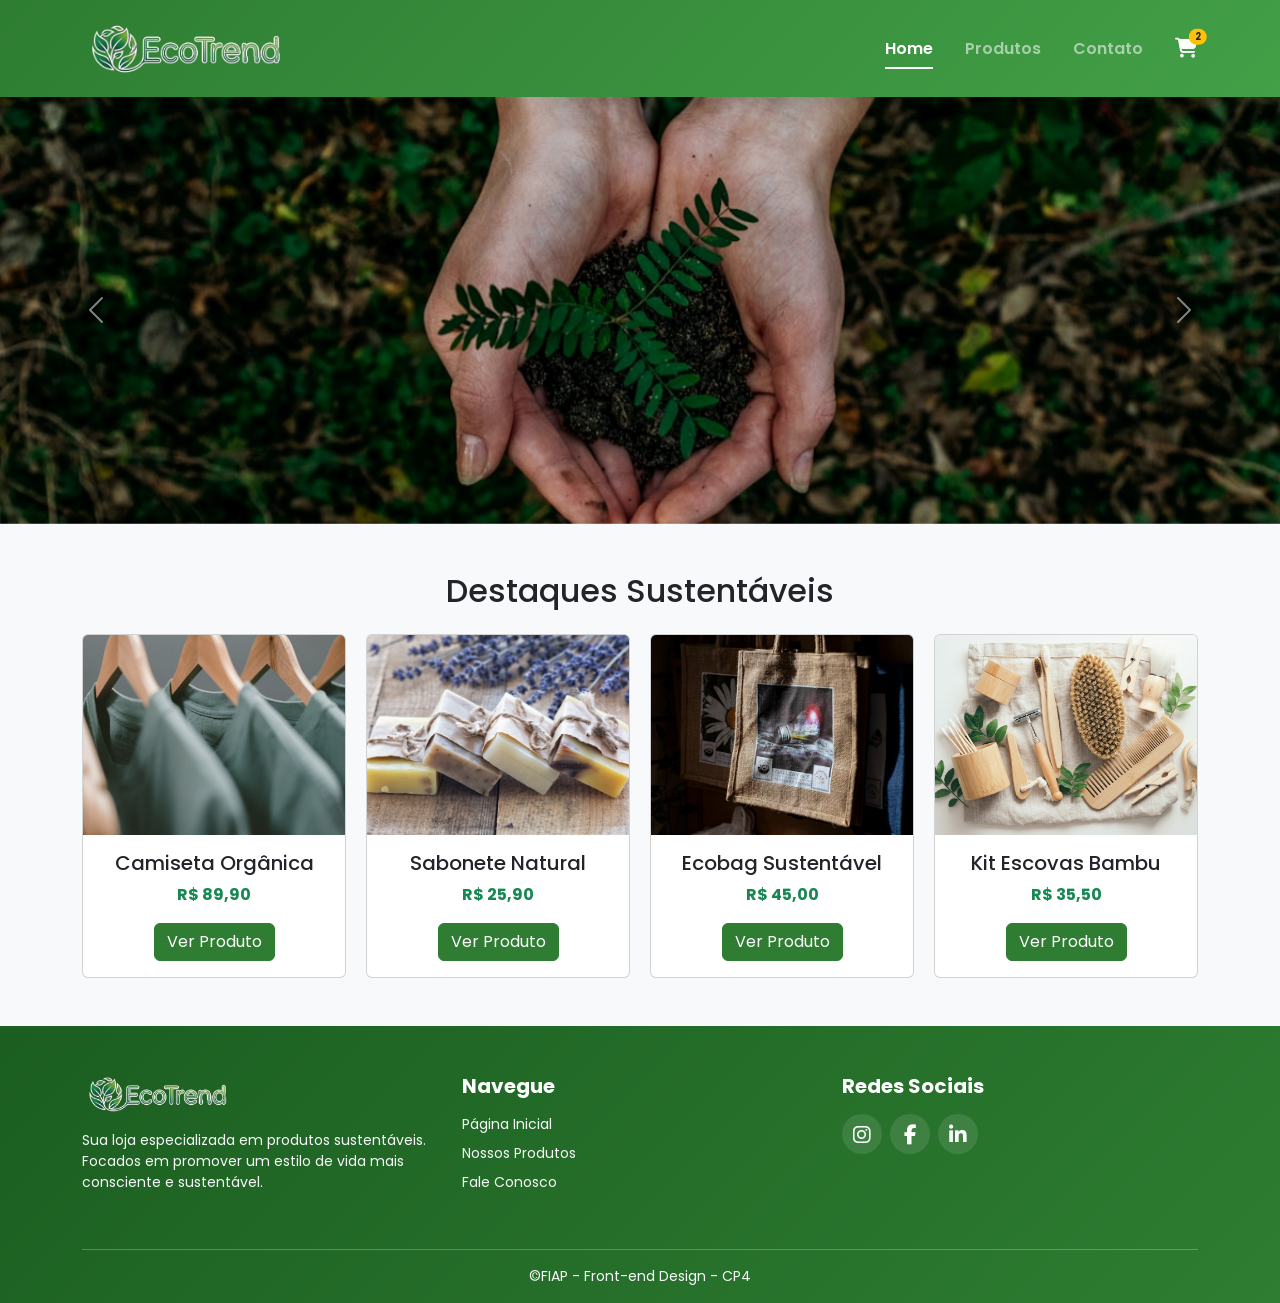
<file: index.html>
<!DOCTYPE html>
<html lang="pt-br">
<head>
    <meta charset="UTF-8">
    <meta name="viewport" content="width=device-width, initial-scale=1">
    <title>EcoTrend - Home</title>
    <link rel="stylesheet" href="./css/bootstrap.css">
    <link rel="stylesheet" href="https://cdnjs.cloudflare.com/ajax/libs/font-awesome/6.5.0/css/all.min.css">
    <link rel="stylesheet" href="./css/styles.css">
</head>
<body>

    <nav class="navbar navbar-expand-lg navbar-dark bg-gradient-custom sticky-top py-3">
        <div class="container">
            
            <a class="navbar-brand d-flex align-items-center" href="index.html">
                <img src="./assets/img/banners/logo.jpg" alt="Logo EcoTrend" class="logo-img">
            </a>

            <button class="navbar-toggler border-0 shadow-none" data-bs-toggle="collapse" data-bs-target="#menu">
                <span class="navbar-toggler-icon"></span>
            </button>

            <div class="collapse navbar-collapse" id="menu">
                <ul class="navbar-nav ms-auto align-items-center fw-semibold">
                    <li class="nav-item"><a class="nav-link active mx-2" href="index.html">Home</a></li>
                    <li class="nav-item"><a class="nav-link mx-2" href="./pages/categorias.html">Produtos</a></li>
                    <li class="nav-item"><a class="nav-link mx-2" href="./pages/contato.html">Contato</a></li>
                    
                    <li class="nav-item ms-3">
                        <a href="./pages/carrinho.html" class="text-white position-relative mt-1">
                            <i class="fa fa-shopping-cart fa-lg"></i>
                            <span class="position-absolute top-0 start-100 translate-middle badge rounded-pill bg-warning text-dark" style="font-size: 0.6rem;">
                                2
                            </span>
                        </a>
                    </li>
                </ul>
            </div>
        </div>
    </nav>

    <main>
        <div id="banner" class="carousel slide" data-bs-ride="carousel">
            <div class="carousel-inner">
                <div class="carousel-item active">
                    <img src="./assets/img/banners/Eco.jpg" class="d-block w-100" alt="Natureza">
                </div>
                <div class="carousel-item">
                    <img src="./assets/img/banners/Eco2.jpg" class="d-block w-100" alt="Sustentabilidade">
                </div>
            </div>
            <button class="carousel-control-prev" data-bs-target="#banner" data-bs-slide="prev">
                <span class="carousel-control-prev-icon"></span>
            </button>
            <button class="carousel-control-next" data-bs-target="#banner" data-bs-slide="next">
                <span class="carousel-control-next-icon"></span>
            </button>
        </div>

        <section class="container mt-5">
            <h2 class="text-center mb-4">Destaques Sustentáveis</h2>
            <div class="produto-grid">
                <div class="card">
                    <img src="./assets/img/produtos/Camiseta.jpg" class="card-img-top" alt="Camiseta">
                    <div class="card-body text-center">
                        <h5 class="card-title">Camiseta Orgânica</h5>
                        <p class="card-text text-success fw-bold">R$ 89,90</p>
                        <a href="./pages/produto.html?item=camisa" class="btn btn-success">Ver Produto</a>
                    </div>
                </div>
                <div class="card">
                    <img src="./assets/img/produtos/Sabonete.jpg" class="card-img-top" alt="Sabonete">
                    <div class="card-body text-center">
                        <h5 class="card-title">Sabonete Natural</h5>
                        <p class="card-text text-success fw-bold">R$ 25,90</p>
                        <a href="./pages/produto.html?item=sabonete" class="btn btn-success">Ver Produto</a>
                    </div>
                </div>
                <div class="card">
                    <img src="./assets/img/produtos/EcoBag.jpg" class="card-img-top" alt="Ecobag">
                    <div class="card-body text-center">
                        <h5 class="card-title">Ecobag Sustentável</h5>
                        <p class="card-text text-success fw-bold">R$ 45,00</p>
                        <a href="./pages/produto.html?item=ecobag" class="btn btn-success">Ver Produto</a>
                    </div>
                </div>
                <div class="card">
                    <img src="./assets/img/produtos/Kit.jpg" class="card-img-top" alt="Kit de Bambu">
                    <div class="card-body text-center">
                        <h5 class="card-title">Kit Escovas Bambu</h5>
                        <p class="card-text text-success fw-bold">R$ 35,50</p>
                        <a href="./pages/produto.html?item=bambu" class="btn btn-success">Ver Produto</a>
                    </div>
                </div>
            </div>
        </section>
    </main>

    <footer class="footer-custom pt-5 pb-3 mt-5">
        <div class="container">
            <div class="row mb-4">
                
                <div class="col-md-4 mb-3">
                    <a href="index.html" class="d-flex align-items-center text-decoration-none mb-3">
                        <img src="./assets/img/banners/logo.jpg" alt="Logo EcoTrend" class="logo-img-footer">
                    </a>
                    <p class="small text-light">Sua loja especializada em produtos sustentáveis. Focados em promover um estilo de vida mais consciente e sustentável.</p>
                </div>
                
                <div class="col-md-4 mb-3">
                    <h5 class="fw-bold mb-3 text-white">Navegue</h5>
                    <ul class="list-unstyled small">
                        <li><a href="index.html" class="text-light text-decoration-none mb-2 d-block">Página Inicial</a></li>
                        <li><a href="./pages/categorias.html" class="text-light text-decoration-none mb-2 d-block">Nossos Produtos</a></li>
                        <li><a href="./pages/contato.html" class="text-light text-decoration-none mb-2 d-block">Fale Conosco</a></li>
                    </ul>
                </div>
                
                <div class="col-md-4 mb-3">
                    <h5 class="fw-bold mb-3 text-white">Redes Sociais</h5>
                    <div class="d-flex gap-2">
                        <a href="#" class="footer-social-icon"><i class="fab fa-instagram fa-lg"></i></a>
                        <a href="#" class="footer-social-icon"><i class="fab fa-facebook-f fa-lg"></i></a>
                        <a href="#" class="footer-social-icon"><i class="fab fa-linkedin-in fa-lg"></i></a>
                    </div>
                </div>

            </div>
            
            <hr class="border-light opacity-25">
            
            <div class="text-center small mt-3">
                <p class="mb-0 text-light">©FIAP - Front-end Design - CP4</p>
            </div>
        </div>
    </footer>

    <script src="./js/bootstrap.bundle.min.js"></script>
</body>
</html>
</file>
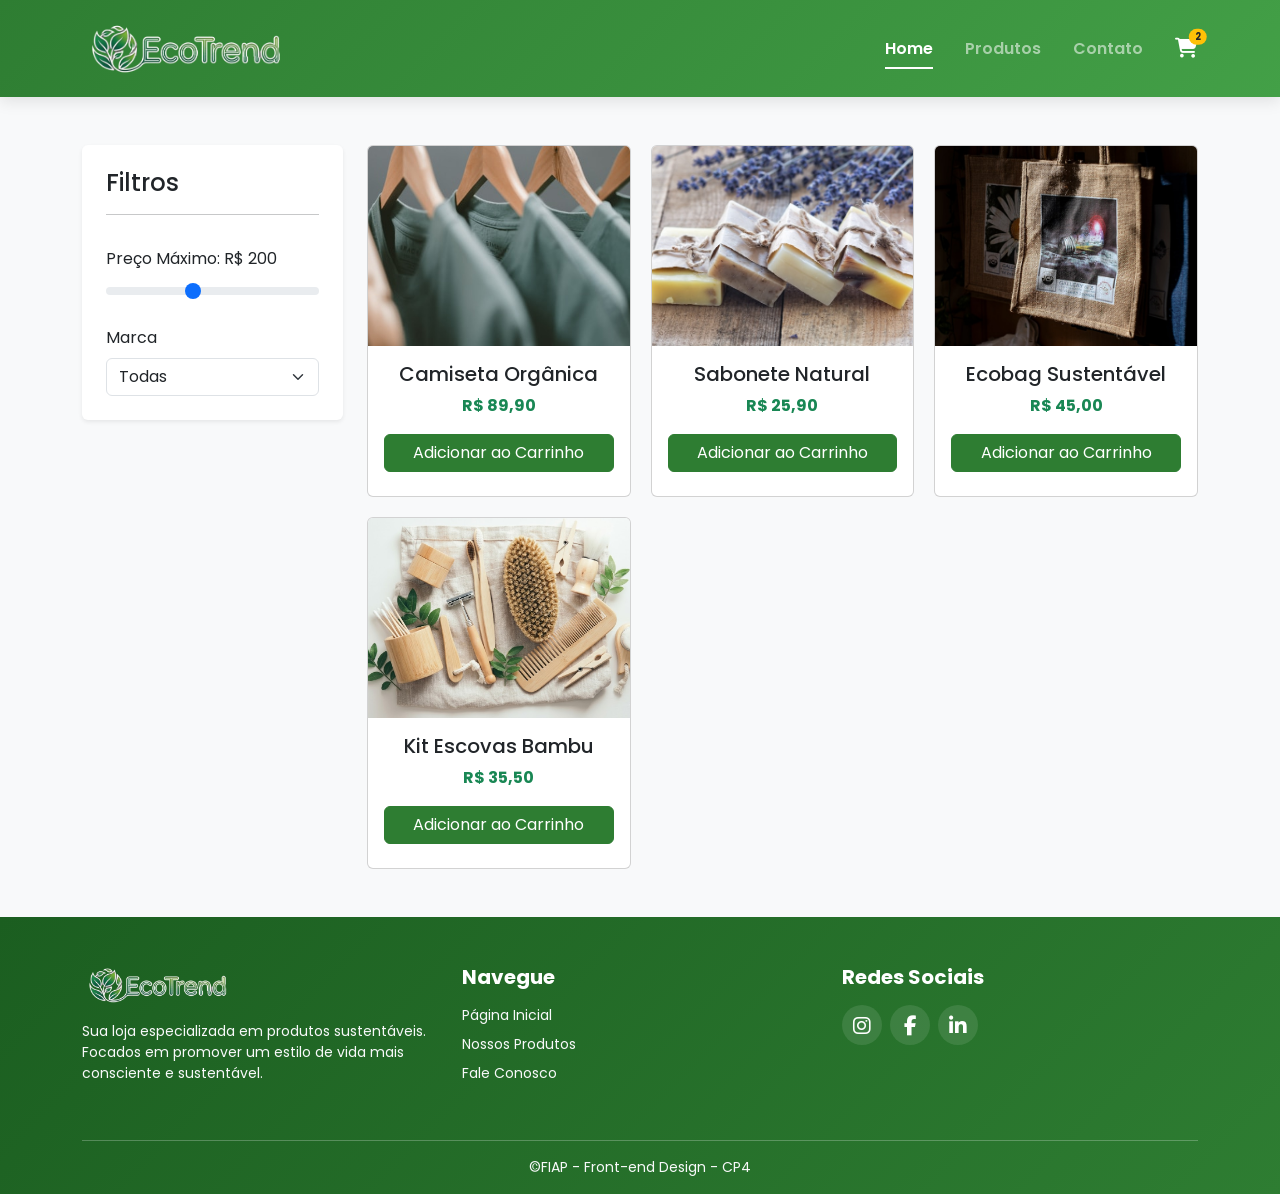
<file: categorias.html>
<!DOCTYPE html>
<html lang="pt-br">
<head>
    <meta charset="UTF-8">
    <meta name="viewport" content="width=device-width, initial-scale=1">
    <title>EcoTrend - Home</title>
    <link rel="stylesheet" href="./css/bootstrap.css">
    <link rel="stylesheet" href="https://cdnjs.cloudflare.com/ajax/libs/font-awesome/6.5.0/css/all.min.css">
    <link rel="stylesheet" href="./css/styles.css">
</head>
<body>

    <nav class="navbar navbar-expand-lg navbar-dark bg-gradient-custom sticky-top py-3">
        <div class="container">
            
            <a class="navbar-brand d-flex align-items-center" href="index.html">
                <img src="./img/banners/logo.jpg" alt="Logo EcoTrend" class="logo-img">
            </a>

            <button class="navbar-toggler border-0 shadow-none" data-bs-toggle="collapse" data-bs-target="#menu">
                <span class="navbar-toggler-icon"></span>
            </button>

            <div class="collapse navbar-collapse" id="menu">
                <ul class="navbar-nav ms-auto align-items-center fw-semibold">
                    <li class="nav-item"><a class="nav-link active mx-2" href="index.html">Home</a></li>
                    <li class="nav-item"><a class="nav-link mx-2" href="categorias.html">Produtos</a></li>
                    <li class="nav-item"><a class="nav-link mx-2" href="contato.html">Contato</a></li>
                    
                    <li class="nav-item ms-3">
                        <a href="#" class="text-white position-relative mt-1">
                            <i class="fa fa-shopping-cart fa-lg"></i>
                            <span class="position-absolute top-0 start-100 translate-middle badge rounded-pill bg-warning text-dark" style="font-size: 0.6rem;">
                                2
                            </span>
                        </a>
                    </li>
                </ul>
            </div>
        </div>
    </nav>

    <main class="container mt-5">
        <div class="row">
            <aside class="col-md-3 mb-4">
                <div class="bg-white p-4 rounded shadow-sm">
                    <h4>Filtros</h4>
                    <hr>
                    <label class="form-label mt-3">Preço Máximo: <span id="precoValor">R$ 200</span></label>
                    <input type="range" class="form-range" min="0" max="500" value="200" oninput="document.getElementById('precoValor').innerText = 'R$ ' + this.value">

                    <label class="form-label mt-3">Marca</label>
                    <select class="form-select">
                        <option>Todas</option>
                        <option>EcoLife</option>
                        <option>GreenTech</option>
                    </select>
                </div>
            </aside>

            <section class="col-md-9">
                <div class="produto-grid mt-0">
                    
                    <div class="card">
                        <img src="./img/produtos/Camiseta.jpg" class="card-img-top" alt="Camiseta Orgânica">
                        <div class="card-body text-center">
                            <h5>Camiseta Orgânica</h5>
                            <p class="text-success fw-bold">R$ 89,90</p>
                            <a href="produto.html?item=camisa" class="btn btn-success w-100 mb-2">Adicionar ao Carrinho</a>
                        </div>
                    </div>
                    
                    <div class="card">
                        <img src="./img/produtos/Sabonete.jpg" class="card-img-top" alt="Sabonete Natural">
                        <div class="card-body text-center">
                            <h5>Sabonete Natural</h5>
                            <p class="text-success fw-bold">R$ 25,90</p>
                            <a href="produto.html?item=sabonete" class="btn btn-success w-100 mb-2">Adicionar ao Carrinho</a>
                        </div>
                    </div>

                    <div class="card">
                        <img src="./img/produtos/EcoBag.jpg" class="card-img-top" alt="Ecobag Sustentável">
                        <div class="card-body text-center">
                            <h5>Ecobag Sustentável</h5>
                            <p class="text-success fw-bold">R$ 45,00</p>
                            <a href="produto.html?item=ecobag" class="btn btn-success w-100 mb-2">Adicionar ao Carrinho</a>
                        </div>
                    </div>

                    <div class="card">
                        <img src="./img/produtos/Kit.jpg" class="card-img-top" alt="Kit Escovas Bambu">
                        <div class="card-body text-center">
                            <h5>Kit Escovas Bambu</h5>
                            <p class="text-success fw-bold">R$ 35,50</p>
                            <a href="produto.html?item=bambu" class="btn btn-success w-100 mb-2">Adicionar ao Carrinho</a>
                        </div>
                    </div>

                </div>
            </section>
        </div>
    </main>

    <footer class="footer-custom pt-5 pb-3 mt-5">
        <div class="container">
            <div class="row mb-4">
                
                <div class="col-md-4 mb-3">
                    <a href="index.html" class="d-flex align-items-center text-decoration-none mb-3">
                        <img src="./img/banners/logo.jpg" alt="Logo EcoTrend" class="logo-img-footer">
                    </a>
                    <p class="small text-light">Sua loja especializada em produtos sustentáveis. Focados em promover um estilo de vida mais consciente e sustentável.</p>
                </div>
                
                <div class="col-md-4 mb-3">
                    <h5 class="fw-bold mb-3 text-white">Navegue</h5>
                    <ul class="list-unstyled small">
                        <li><a href="index.html" class="text-light text-decoration-none mb-2 d-block">Página Inicial</a></li>
                        <li><a href="categorias.html" class="text-light text-decoration-none mb-2 d-block">Nossos Produtos</a></li>
                        <li><a href="contato.html" class="text-light text-decoration-none mb-2 d-block">Fale Conosco</a></li>
                    </ul>
                </div>
                
                <div class="col-md-4 mb-3">
                    <h5 class="fw-bold mb-3 text-white">Redes Sociais</h5>
                    <div class="d-flex gap-2">
                        <a href="#" class="footer-social-icon"><i class="fab fa-instagram fa-lg"></i></a>
                        <a href="#" class="footer-social-icon"><i class="fab fa-facebook-f fa-lg"></i></a>
                        <a href="#" class="footer-social-icon"><i class="fab fa-linkedin-in fa-lg"></i></a>
                    </div>
                </div>

            </div>
            
            <hr class="border-light opacity-25">
            
            <div class="text-center small mt-3">
                <p class="mb-0 text-light">©FIAP - Front-end Design - CP4</p>
            </div>
        </div>
    </footer>

    <script src="./js/bootstrap.bundle.min.js"></script>
</body>
</html>
</file>
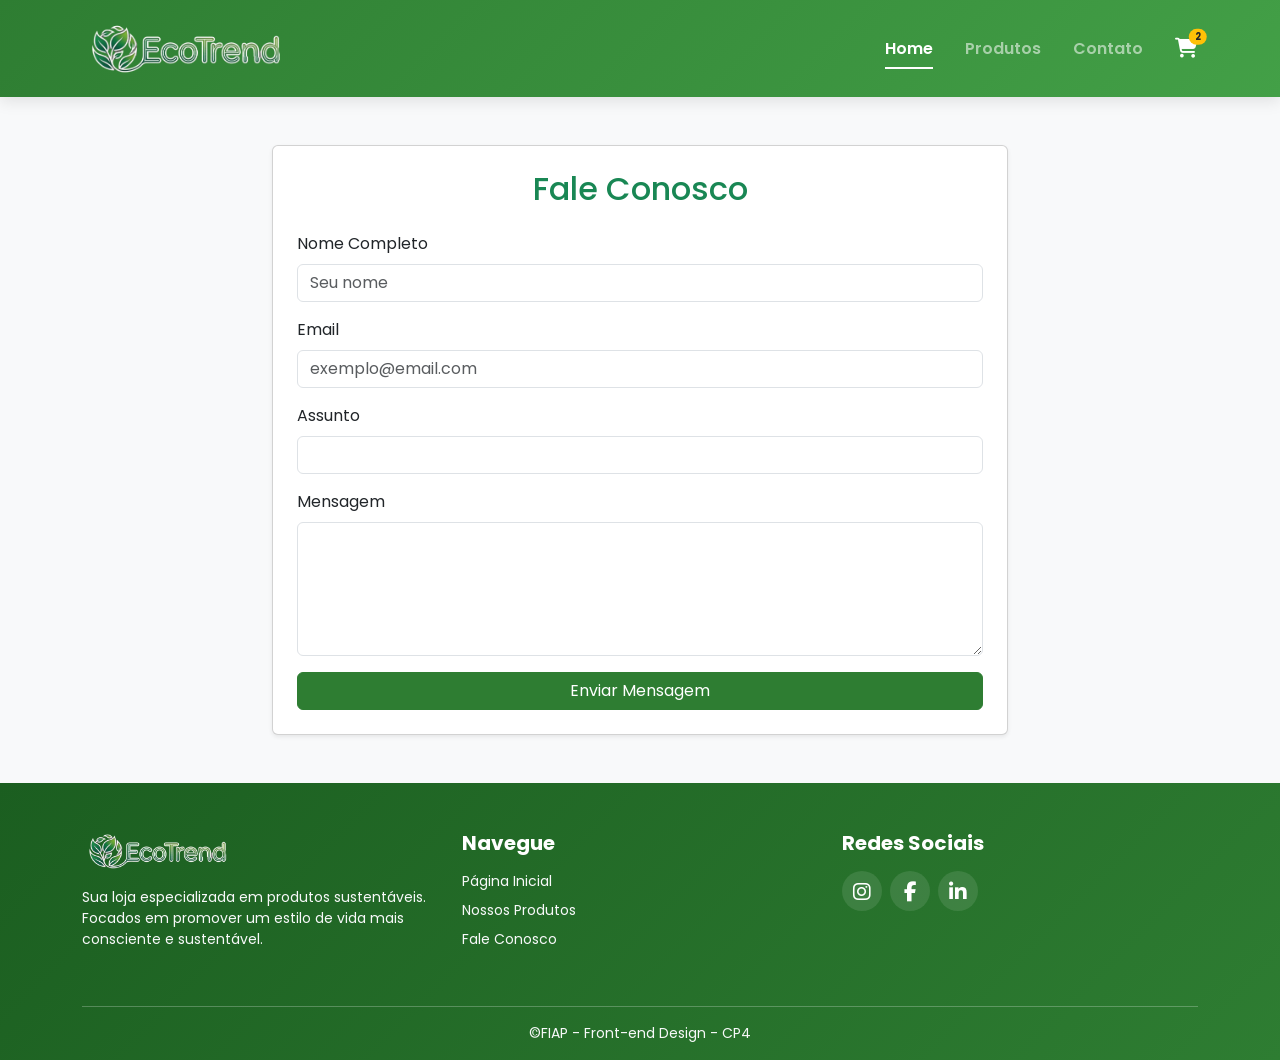
<file: contato.html>
<!DOCTYPE html>
<html lang="pt-br">
<head>
    <meta charset="UTF-8">
    <meta name="viewport" content="width=device-width, initial-scale=1">
    <title>EcoTrend - Home</title>
    <link rel="stylesheet" href="./css/bootstrap.css">
    <link rel="stylesheet" href="https://cdnjs.cloudflare.com/ajax/libs/font-awesome/6.5.0/css/all.min.css">
    <link rel="stylesheet" href="./css/styles.css">
</head>
<body>

    <nav class="navbar navbar-expand-lg navbar-dark bg-gradient-custom sticky-top py-3">
        <div class="container">
            
            <a class="navbar-brand d-flex align-items-center" href="index.html">
                <img src="./img/banners/logo.jpg" alt="Logo EcoTrend" class="logo-img">
            </a>

            <button class="navbar-toggler border-0 shadow-none" data-bs-toggle="collapse" data-bs-target="#menu">
                <span class="navbar-toggler-icon"></span>
            </button>

            <div class="collapse navbar-collapse" id="menu">
                <ul class="navbar-nav ms-auto align-items-center fw-semibold">
                    <li class="nav-item"><a class="nav-link active mx-2" href="index.html">Home</a></li>
                    <li class="nav-item"><a class="nav-link mx-2" href="categorias.html">Produtos</a></li>
                    <li class="nav-item"><a class="nav-link mx-2" href="contato.html">Contato</a></li>
                    
                    <li class="nav-item ms-3">
                        <a href="#" class="text-white position-relative mt-1">
                            <i class="fa fa-shopping-cart fa-lg"></i>
                            <span class="position-absolute top-0 start-100 translate-middle badge rounded-pill bg-warning text-dark" style="font-size: 0.6rem;">
                                2
                            </span>
                        </a>
                    </li>
                </ul>
            </div>
        </div>
    </nav>

    <main class="container mt-5">
        <div class="row justify-content-center">
            <div class="col-md-8">
                <div class="card shadow-sm p-4">
                    <h2 class="text-center mb-4 text-success">Fale Conosco</h2>
                    <form>
                        <div class="mb-3">
                            <label class="form-label">Nome Completo</label>
                            <input type="text" class="form-control" placeholder="Seu nome" required />
                        </div>
                        <div class="mb-3">
                            <label class="form-label">Email</label>
                            <input type="email" class="form-control" placeholder="exemplo@email.com" required />
                        </div>
                        <div class="mb-3">
                            <label class="form-label">Assunto</label>
                            <input type="text" class="form-control" required />
                        </div>
                        <div class="mb-3">
                            <label class="form-label">Mensagem</label>
                            <textarea class="form-control" rows="5" required></textarea>
                        </div>
                        <button type="submit" class="btn btn-success w-100">Enviar Mensagem</button>
                    </form>
                </div>
            </div>
        </div>
    </main>

    <footer class="footer-custom pt-5 pb-3 mt-5">
        <div class="container">
            <div class="row mb-4">
                
                <div class="col-md-4 mb-3">
                    <a href="index.html" class="d-flex align-items-center text-decoration-none mb-3">
                        <img src="./img/banners/logo.jpg" alt="Logo EcoTrend" class="logo-img-footer">
                    </a>
                    <p class="small text-light">Sua loja especializada em produtos sustentáveis. Focados em promover um estilo de vida mais consciente e sustentável.</p>
                </div>
                
                <div class="col-md-4 mb-3">
                    <h5 class="fw-bold mb-3 text-white">Navegue</h5>
                    <ul class="list-unstyled small">
                        <li><a href="index.html" class="text-light text-decoration-none mb-2 d-block">Página Inicial</a></li>
                        <li><a href="categorias.html" class="text-light text-decoration-none mb-2 d-block">Nossos Produtos</a></li>
                        <li><a href="contato.html" class="text-light text-decoration-none mb-2 d-block">Fale Conosco</a></li>
                    </ul>
                </div>
                
                <div class="col-md-4 mb-3">
                    <h5 class="fw-bold mb-3 text-white">Redes Sociais</h5>
                    <div class="d-flex gap-2">
                        <a href="#" class="footer-social-icon"><i class="fab fa-instagram fa-lg"></i></a>
                        <a href="#" class="footer-social-icon"><i class="fab fa-facebook-f fa-lg"></i></a>
                        <a href="#" class="footer-social-icon"><i class="fab fa-linkedin-in fa-lg"></i></a>
                    </div>
                </div>

            </div>
            
            <hr class="border-light opacity-25">
            
            <div class="text-center small mt-3">
                <p class="mb-0 text-light">©FIAP - Front-end Design - CP4</p>
            </div>
        </div>
    </footer>

    <script src="./js/bootstrap.bundle.min.js"></script>
</body>
</html>
</file>
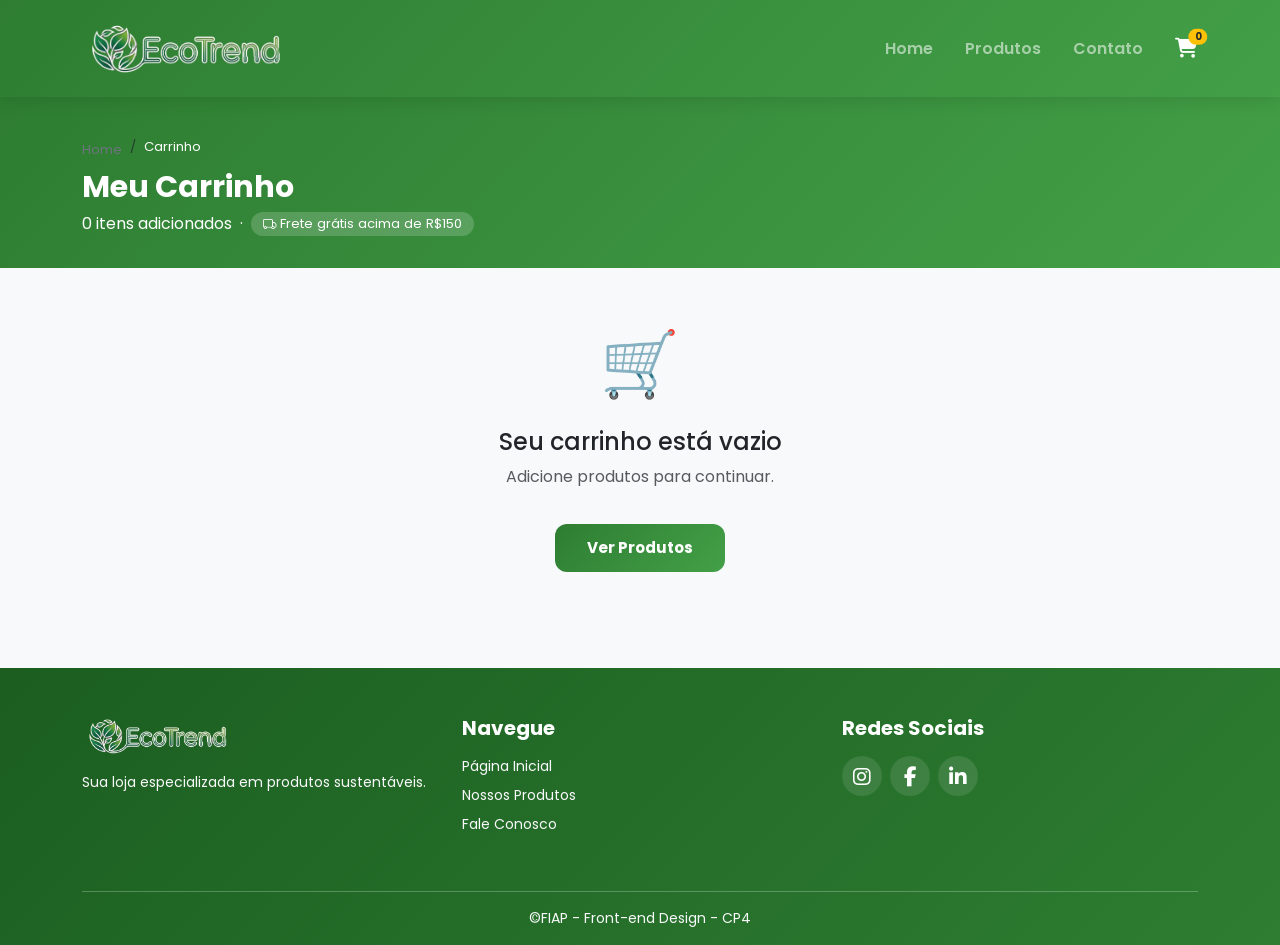
<file: pages/carrinho.html>
<!DOCTYPE html>
<html lang="pt-br">
<head>
    <meta charset="UTF-8">
    <meta name="viewport" content="width=device-width, initial-scale=1">
    <title>EcoTrend - Carrinho</title>
    <link rel="stylesheet" href="../css/bootstrap.css">
    <link rel="stylesheet" href="https://cdnjs.cloudflare.com/ajax/libs/font-awesome/6.5.0/css/all.min.css">
    <link rel="stylesheet" href="https://cdn.jsdelivr.net/npm/bootstrap-icons@1.11.3/font/bootstrap-icons.min.css">
    <link rel="stylesheet" href="../css/styles.css">
</head>
<body>

    <nav class="navbar navbar-expand-lg navbar-dark bg-gradient-custom sticky-top py-3">
        <div class="container">
            <a class="navbar-brand d-flex align-items-center" href="../index.html">
                <img src="../assets/img/banners/logo.jpg" alt="Logo EcoTrend" class="logo-img">
            </a>
            <button class="navbar-toggler border-0 shadow-none" data-bs-toggle="collapse" data-bs-target="#menu">
                <span class="navbar-toggler-icon"></span>
            </button>
            <div class="collapse navbar-collapse" id="menu">
                <ul class="navbar-nav ms-auto align-items-center fw-semibold">
                    <li class="nav-item"><a class="nav-link mx-2" href="../index.html">Home</a></li>
                    <li class="nav-item"><a class="nav-link mx-2" href="categorias.html">Produtos</a></li>
                    <li class="nav-item"><a class="nav-link mx-2" href="contato.html">Contato</a></li>
                    <li class="nav-item ms-3">
                        <a href="./carrinho.html" class="text-white position-relative mt-1">
                            <i class="fa fa-shopping-cart fa-lg"></i>
                            <span class="position-absolute top-0 start-100 translate-middle badge rounded-pill bg-warning text-dark" style="font-size:.6rem">0</span>
                        </a>
                    </li>
                </ul>
            </div>
        </div>
    </nav>

    <section class="page-hero">
        <div class="container">
            <nav aria-label="breadcrumb" class="mb-2">
                <ol class="breadcrumb mb-1">
                    <li class="breadcrumb-item"><a href="../index.html" class="text-secondary text-decoration-none" style="font-size:.82rem">Home</a></li>
                    <li class="breadcrumb-item active text-white" style="font-size:.82rem">Carrinho</li>
                </ol>
            </nav>
            <h1>Meu Carrinho</h1>
            <p class="mb-0">0 itens &nbsp;·&nbsp; <span class="frete-tag"><i class="bi bi-truck"></i> Frete grátis acima de R$150</span></p>
        </div>
    </section>

    <div id="mainContent">
        <main class="container py-4">
            <div class="row g-4">

                <!-- ITEMS COLUMN -->
                <div class="col-lg-8">
                <div class="discount-bar d-flex mb-3">
                    <i class="bi bi-tag-fill discount-bar-icon"></i>
                    <input class="coupon-input" type="text" placeholder="Cupom de desconto (ex: SAVE10)" id="couponInput"/>
                    <button class="btn-coupon" onclick="applyCoupon()">Aplicar</button>
                </div>

                    <!-- CART ITEMS (renderizado via JS) -->
                    <div class="cart-card" id="cartItems"></div>

                    <!-- RECOMENDADOS -->
                    <div class="mt-5">
                        <div class="section-title">Você também pode gostar</div>
                        <div class="row g-3">
                            <div class="col-6 col-md-3">
                                <div class="rec-card">
                                    <div class="rec-img">🧢</div>
                                    <div class="rec-body">
                                        <div class="rec-name">Boné Snapback</div>
                                        <div class="d-flex justify-content-between align-items-center mt-2">
                                            <span class="rec-price">R$ 69,90</span>
                                            <button class="btn-add-rec" onclick="showRecommended('Boné Snapback')"><i class="bi bi-plus"></i></button>
                                        </div>
                                    </div>
                                </div>
                            </div>
                            <div class="col-6 col-md-3">
                                <div class="rec-card">
                                    <div class="rec-img">🧦</div>
                                    <div class="rec-body">
                                        <div class="rec-name">Kit Meias Sport (3 pares)</div>
                                        <div class="d-flex justify-content-between align-items-center mt-2">
                                            <span class="rec-price">R$ 39,90</span>
                                            <button class="btn-add-rec" onclick="showRecommended('Kit Meias')"><i class="bi bi-plus"></i></button>
                                        </div>
                                    </div>
                                </div>
                            </div>
                            <div class="col-6 col-md-3">
                                <div class="rec-card">
                                    <div class="rec-img">🩳</div>
                                    <div class="rec-body">
                                        <div class="rec-name">Bermuda Treino</div>
                                        <div class="d-flex justify-content-between align-items-center mt-2">
                                            <span class="rec-price">R$ 89,90</span>
                                            <button class="btn-add-rec" onclick="showRecommended('Bermuda Treino')"><i class="bi bi-plus"></i></button>
                                        </div>
                                    </div>
                                </div>
                            </div>
                            <div class="col-6 col-md-3">
                                <div class="rec-card">
                                    <div class="rec-img">⌚</div>
                                    <div class="rec-body">
                                        <div class="rec-name">Relógio Esportivo</div>
                                        <div class="d-flex justify-content-between align-items-center mt-2">
                                            <span class="rec-price">R$ 199,90</span>
                                            <button class="btn-add-rec" onclick="showRecommended('Relógio Esportivo')"><i class="bi bi-plus"></i></button>
                                        </div>
                                    </div>
                                </div>
                            </div>
                        </div>
                    </div>

                </div><!-- /items col -->

                <!-- SUMMARY COLUMN -->
                <div class="col-lg-4">
                    <div class="summary-card">
                        <h5>Resumo do Pedido</h5>
                        <div class="summary-row">
                            <span id="subtotalLabel">Subtotal</span>
                            <span id="subtotal">R$ 0,00</span>
                        </div>
                        <div class="summary-row discount" id="discountRow" style="display:none">
                            <span><i class="bi bi-tag-fill me-1"></i>Desconto (10%)</span>
                            <span id="discountVal">− R$ 0,00</span>
                        </div>
                        <div class="summary-row">
                            <span>Frete</span>
                            <span class="text-success fw-semibold">Grátis</span>
                        </div>
                        <div class="summary-row total">
                            <span>Total</span>
                            <span id="total">R$ 0,00</span>
                        </div>
                        <button class="btn-checkout" onclick="checkout()">
                            <i class="bi bi-lock-fill me-2"></i>Finalizar Compra
                        </button>
                        <a href="categorias.html" class="btn-continue">
                            <i class="bi bi-arrow-left me-1"></i> Continuar comprando
                        </a>
                        <hr style="border-color:var(--border); margin:1.2rem 0 0.8rem">
                        <div class="text-center mb-2" style="font-size:0.78rem; color:var(--muted)">Pagamentos aceitos</div>
                        <div class="d-flex flex-wrap pay-icons justify-content-center">
                            <span class="pay-icon">Visa</span>
                            <span class="pay-icon">Master</span>
                            <span class="pay-icon">Pix</span>
                            <span class="pay-icon">Boleto</span>
                        </div>
                        <div class="text-center mt-3" style="font-size:0.78rem; color:var(--muted)">
                            <i class="bi bi-shield-check text-success me-1"></i>Compra 100% segura
                        </div>
                    </div>
                </div>

            </div>
        </main>
    </div>

    <div id="emptyState" style="display:none" class="text-center py-5">
        <div style="font-size:4rem">🛒</div>
        <h4 class="mt-3">Seu carrinho está vazio</h4>
        <p class="text-muted">Adicione produtos para continuar.</p>
        <a href="categorias.html" class="btn-checkout d-inline-block" style="width:auto; padding:.8rem 2rem; border-radius:12px; text-decoration:none">Ver Produtos</a>
    </div>

    <div class="toast-container position-fixed bottom-0 end-0 p-3">
        <div id="liveToast" class="toast align-items-center text-bg-dark border-0" role="alert">
            <div class="d-flex">
                <div class="toast-body" id="toastMsg">Item adicionado ao carrinho!</div>
                <button type="button" class="btn-close btn-close-white me-2 m-auto" data-bs-dismiss="toast"></button>
            </div>
        </div>
    </div>

    <footer class="footer-custom pt-5 pb-3 mt-5">
        <div class="container">
            <div class="row mb-4">
                <div class="col-md-4 mb-3">
                    <a href="../index.html" class="d-flex align-items-center text-decoration-none mb-3">
                        <img src="../assets/img/banners/logo.jpg" alt="Logo EcoTrend" class="logo-img-footer">
                    </a>
                    <p class="small text-light">Sua loja especializada em produtos sustentáveis.</p>
                </div>
                <div class="col-md-4 mb-3">
                    <h5 class="fw-bold mb-3 text-white">Navegue</h5>
                    <ul class="list-unstyled small">
                        <li><a href="../index.html" class="text-light text-decoration-none mb-2 d-block">Página Inicial</a></li>
                        <li><a href="categorias.html" class="text-light text-decoration-none mb-2 d-block">Nossos Produtos</a></li>
                        <li><a href="contato.html" class="text-light text-decoration-none mb-2 d-block">Fale Conosco</a></li>
                    </ul>
                </div>
                <div class="col-md-4 mb-3">
                    <h5 class="fw-bold mb-3 text-white">Redes Sociais</h5>
                    <div class="d-flex gap-2">
                        <a href="#" class="footer-social-icon"><i class="fab fa-instagram fa-lg"></i></a>
                        <a href="#" class="footer-social-icon"><i class="fab fa-facebook-f fa-lg"></i></a>
                        <a href="#" class="footer-social-icon"><i class="fab fa-linkedin-in fa-lg"></i></a>
                    </div>
                </div>
            </div>
            <hr class="border-light opacity-25">
            <div class="text-center small mt-3">
                <p class="mb-0 text-light">©FIAP - Front-end Design - CP4</p>
            </div>
        </div>
    </footer>

    <script src="../js/bootstrap.bundle.min.js"></script>
    <script type="module" src="../js/show_cart.js"></script>
</body>
</html>
</file>
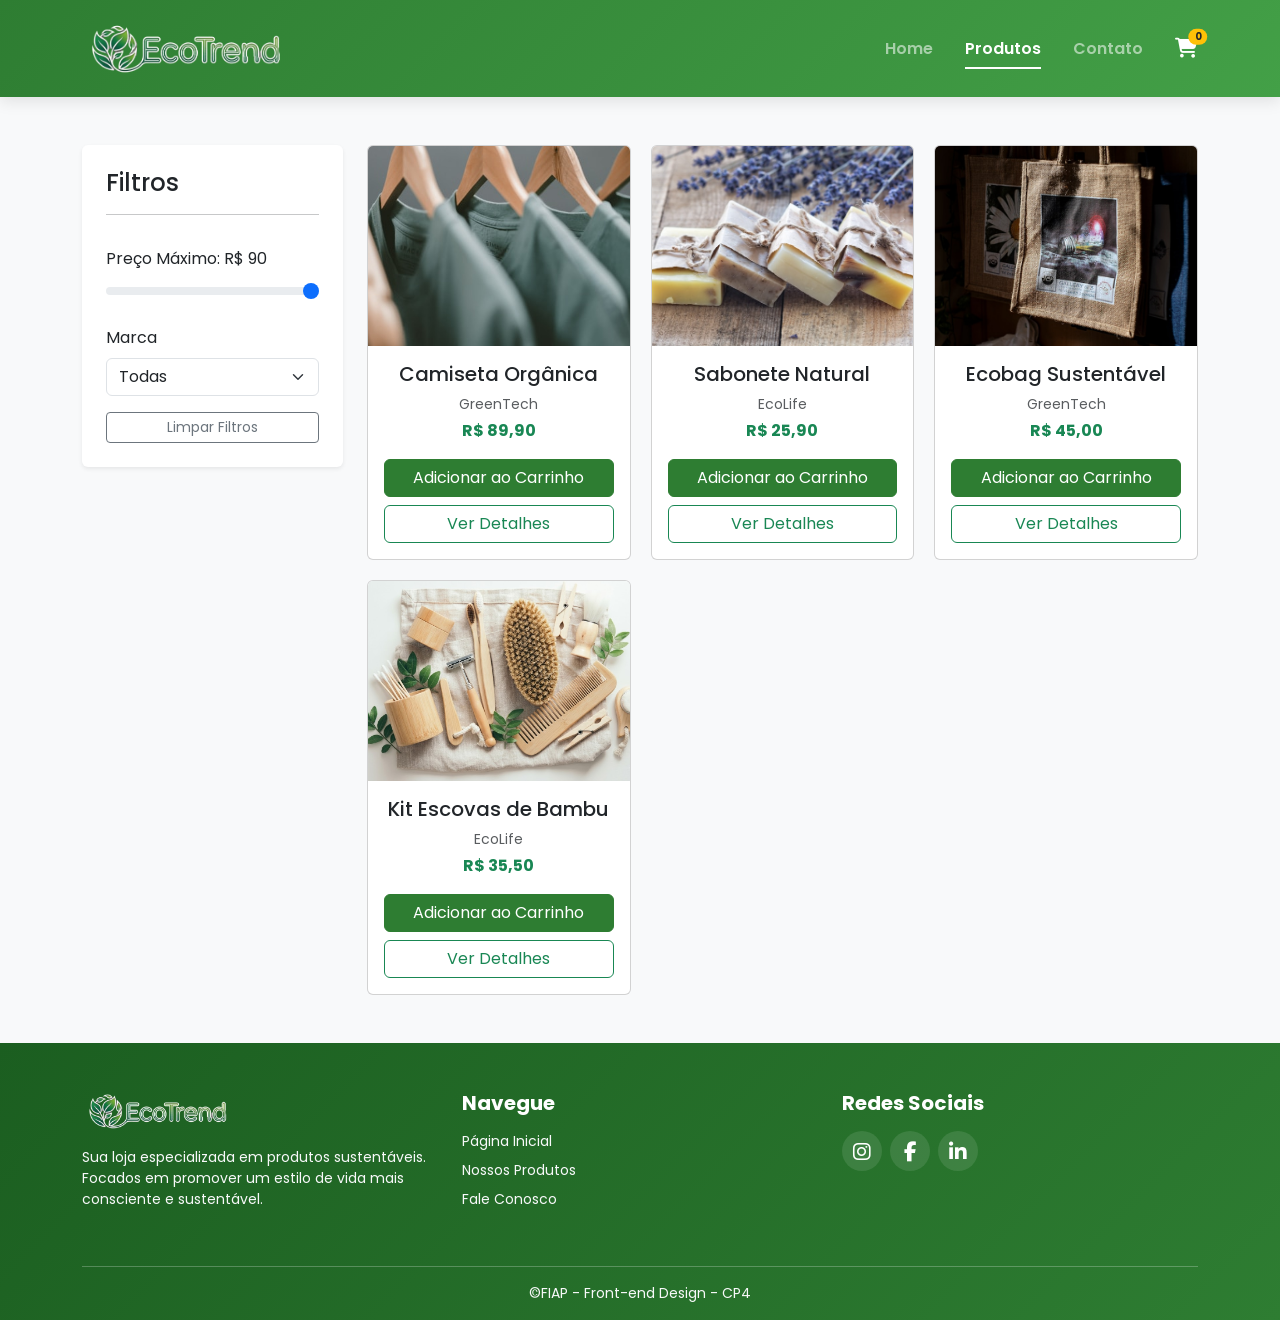
<file: pages/categorias.html>
<!DOCTYPE html>
<html lang="pt-br">
<head>
    <meta charset="UTF-8">
    <meta name="viewport" content="width=device-width, initial-scale=1">
    <title>EcoTrend - Home</title>
    <link rel="stylesheet" href="../css/bootstrap.css">
    <link rel="stylesheet" href="https://cdnjs.cloudflare.com/ajax/libs/font-awesome/6.5.0/css/all.min.css">
    <link rel="stylesheet" href="../css/styles.css">
</head>
<body>

    <nav class="navbar navbar-expand-lg navbar-dark bg-gradient-custom sticky-top py-3">
        <div class="container">
            
            <a class="navbar-brand d-flex align-items-center" href="index.html">
                <img src="../assets/img/banners/logo.jpg" alt="Logo EcoTrend" class="logo-img">
            </a>

            <button class="navbar-toggler border-0 shadow-none" data-bs-toggle="collapse" data-bs-target="#menu">
                <span class="navbar-toggler-icon"></span>
            </button>

            <div class="collapse navbar-collapse" id="menu">
                <ul class="navbar-nav ms-auto align-items-center fw-semibold">
                    <li class="nav-item"><a class="nav-link  mx-2" href="../index.html">Home</a></li>
                    <li class="nav-item"><a class="nav-link active mx-2" href="categorias.html">Produtos</a></li>
                    <li class="nav-item"><a class="nav-link mx-2" href="contato.html">Contato</a></li>
                    
                    <li class="nav-item ms-3">
                        <a href="./carrinho.html" class="text-white position-relative mt-1">
                            <i class="fa fa-shopping-cart fa-lg"></i>
                            <span class="position-absolute top-0 start-100 translate-middle badge rounded-pill bg-warning text-dark" style="font-size: 0.6rem;">
                                2
                            </span>
                        </a>
                    </li>
                </ul>
            </div>
        </div>
    </nav>

    <main class="container mt-5">
        <div class="row">
            <aside class="col-md-3 mb-4">
                <div class="bg-white p-4 rounded shadow-sm">
                    <h4>Filtros</h4>
                    <hr>
                    <label class="form-label mt-3">Preço Máximo: <span id="precoValor">R$ 200</span></label>
                    <input type="range" class="form-range" id="precoRange" min="0" max="200" value="200" step="5">

                    <label class="form-label mt-3">Marca</label>
                    <select class="form-select" id="marcaSelect">
                        <option value="todas">Todas</option>
                        <option value="EcoLife">EcoLife</option>
                        <option value="GreenTech">GreenTech</option>
                    </select>

                    <button class="btn btn-outline-secondary btn-sm w-100 mt-3" id="btnLimpar">Limpar Filtros</button>
                </div>
            </aside>

            <section class="col-md-9">
                <div class="produto-grid mt-0" id="productGrid"></div>
                <p id="noResults" class="text-muted text-center mt-4" style="display:none">Nenhum produto encontrado.</p>
            </section>
        </div>
    </main>

    <footer class="footer-custom pt-5 pb-3 mt-5">
        <div class="container">
            <div class="row mb-4">
                
                <div class="col-md-4 mb-3">
                    <a href="../index.html" class="d-flex align-items-center text-decoration-none mb-3">
                        <img src="../assets/img/banners/logo.jpg" alt="Logo EcoTrend" class="logo-img-footer">
                    </a>
                    <p class="small text-light">Sua loja especializada em produtos sustentáveis. Focados em promover um estilo de vida mais consciente e sustentável.</p>
                </div>
                
                <div class="col-md-4 mb-3">
                    <h5 class="fw-bold mb-3 text-white">Navegue</h5>
                    <ul class="list-unstyled small">
                        <li><a href="../index.html" class="text-light text-decoration-none mb-2 d-block">Página Inicial</a></li>
                        <li><a href="categorias.html" class="text-light text-decoration-none mb-2 d-block">Nossos Produtos</a></li>
                        <li><a href="contato.html" class="text-light text-decoration-none mb-2 d-block">Fale Conosco</a></li>
                    </ul>
                </div>
                
                <div class="col-md-4 mb-3">
                    <h5 class="fw-bold mb-3 text-white">Redes Sociais</h5>
                    <div class="d-flex gap-2">
                        <a href="#" class="footer-social-icon"><i class="fab fa-instagram fa-lg"></i></a>
                        <a href="#" class="footer-social-icon"><i class="fab fa-facebook-f fa-lg"></i></a>
                        <a href="#" class="footer-social-icon"><i class="fab fa-linkedin-in fa-lg"></i></a>
                    </div>
                </div>

            </div>
            
            <hr class="border-light opacity-25">
            
            <div class="text-center small mt-3">
                <p class="mb-0 text-light">©FIAP - Front-end Design - CP4</p>
            </div>
        </div>
    </footer>

    <script src="../js/bootstrap.bundle.min.js"></script>
    <script type="module" src="../js/filter.js"></script>
</body>
</html>
</file>
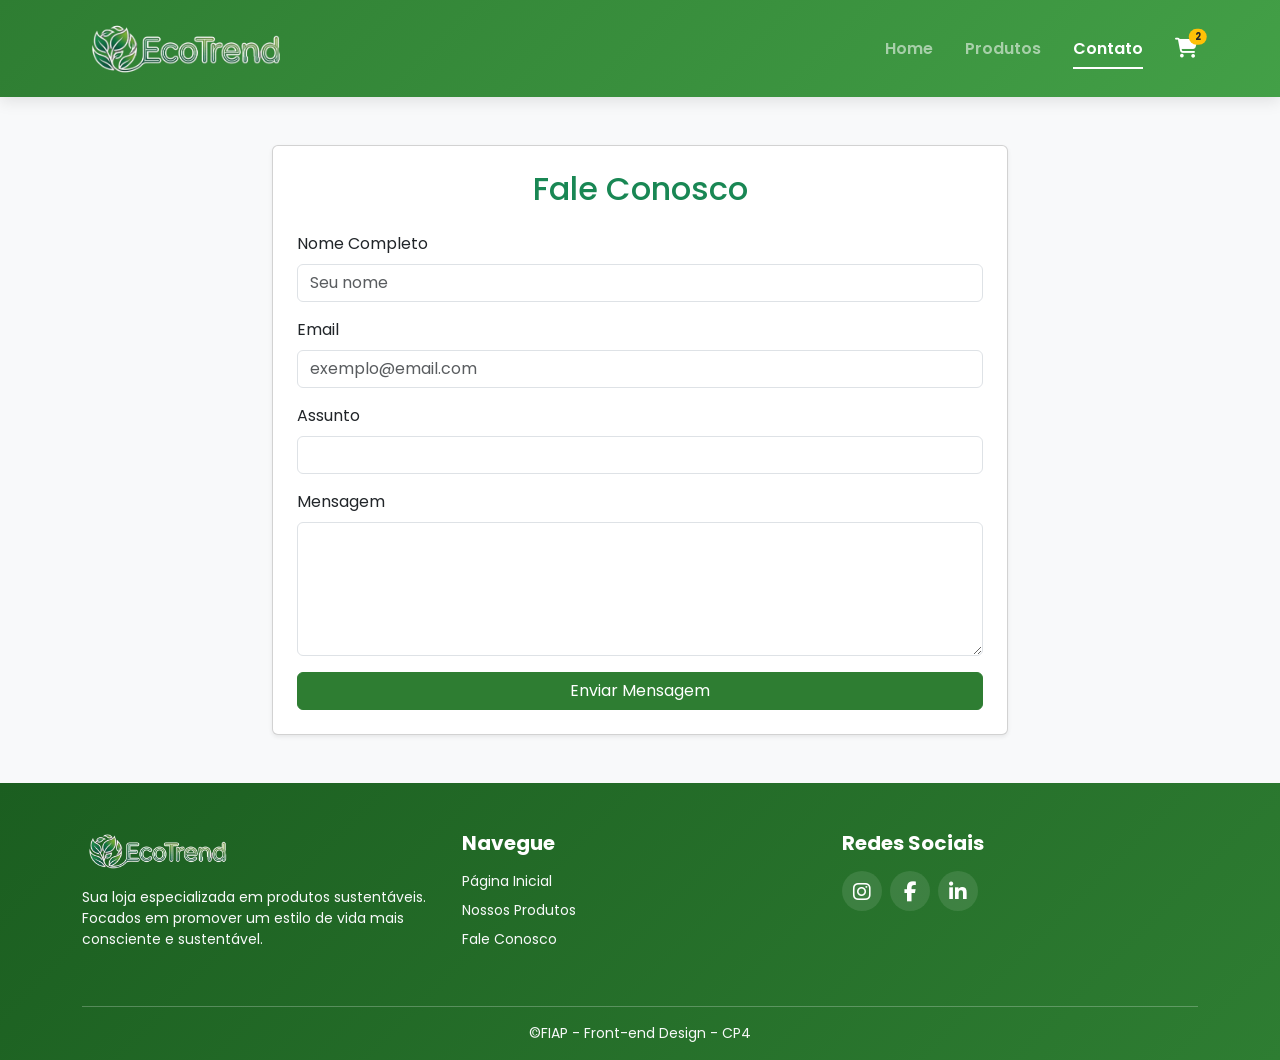
<file: pages/contato.html>
<!DOCTYPE html>
<html lang="pt-br">
<head>
    <meta charset="UTF-8">
    <meta name="viewport" content="width=device-width, initial-scale=1">
    <title>EcoTrend - Home</title>
    <link rel="stylesheet" href="../css/bootstrap.css">
    <link rel="stylesheet" href="https://cdnjs.cloudflare.com/ajax/libs/font-awesome/6.5.0/css/all.min.css">
    <link rel="stylesheet" href="../css/styles.css">
</head>
<body>

    <nav class="navbar navbar-expand-lg navbar-dark bg-gradient-custom sticky-top py-3">
        <div class="container">
            
            <a class="navbar-brand d-flex align-items-center" href="../index.html">
                <img src="../assets/img/banners/logo.jpg" alt="Logo EcoTrend" class="logo-img">
            </a>

            <button class="navbar-toggler border-0 shadow-none" data-bs-toggle="collapse" data-bs-target="#menu">
                <span class="navbar-toggler-icon"></span>
            </button>

            <div class="collapse navbar-collapse" id="menu">
                <ul class="navbar-nav ms-auto align-items-center fw-semibold">
                    <li class="nav-item"><a class="nav-link mx-2" href="../index.html">Home</a></li>
                    <li class="nav-item"><a class="nav-link mx-2" href="categorias.html">Produtos</a></li>
                    <li class="nav-item"><a class="nav-link active mx-2" href="contato.html">Contato</a></li>
                    
                    <li class="nav-item ms-3">
                        <a href="./carrinho.html" class="text-white position-relative mt-1">
                            <i class="fa fa-shopping-cart fa-lg"></i>
                            <span class="position-absolute top-0 start-100 translate-middle badge rounded-pill bg-warning text-dark" style="font-size: 0.6rem;">
                                2
                            </span>
                        </a>
                    </li>
                </ul>
            </div>
        </div>
    </nav>

    <main class="container mt-5">
        <div class="row justify-content-center">
            <div class="col-md-8">
                <div class="card shadow-sm p-4">
                    <h2 class="text-center mb-4 text-success">Fale Conosco</h2>
                    <form>
                        <div class="mb-3">
                            <label class="form-label">Nome Completo</label>
                            <input type="text" class="form-control" placeholder="Seu nome" required />
                        </div>
                        <div class="mb-3">
                            <label class="form-label">Email</label>
                            <input type="email" class="form-control" placeholder="exemplo@email.com" required />
                        </div>
                        <div class="mb-3">
                            <label class="form-label">Assunto</label>
                            <input type="text" class="form-control" required />
                        </div>
                        <div class="mb-3">
                            <label class="form-label">Mensagem</label>
                            <textarea class="form-control" rows="5" required></textarea>
                        </div>
                        <button type="submit" class="btn btn-success w-100">Enviar Mensagem</button>
                    </form>
                </div>
            </div>
        </div>
    </main>

    <footer class="footer-custom pt-5 pb-3 mt-5">
        <div class="container">
            <div class="row mb-4">
                
                <div class="col-md-4 mb-3">
                    <a href="../index.html" class="d-flex align-items-center text-decoration-none mb-3">
                        <img src="../assets/img/banners/logo.jpg" alt="Logo EcoTrend" class="logo-img-footer">
                    </a>
                    <p class="small text-light">Sua loja especializada em produtos sustentáveis. Focados em promover um estilo de vida mais consciente e sustentável.</p>
                </div>
                
                <div class="col-md-4 mb-3">
                    <h5 class="fw-bold mb-3 text-white">Navegue</h5>
                    <ul class="list-unstyled small">
                        <li><a href="../index.html" class="text-light text-decoration-none mb-2 d-block">Página Inicial</a></li>
                        <li><a href="categorias.html" class="text-light text-decoration-none mb-2 d-block">Nossos Produtos</a></li>
                        <li><a href="contato.html" class="text-light text-decoration-none mb-2 d-block">Fale Conosco</a></li>
                    </ul>
                </div>
                
                <div class="col-md-4 mb-3">
                    <h5 class="fw-bold mb-3 text-white">Redes Sociais</h5>
                    <div class="d-flex gap-2">
                        <a href="#" class="footer-social-icon"><i class="fab fa-instagram fa-lg"></i></a>
                        <a href="#" class="footer-social-icon"><i class="fab fa-facebook-f fa-lg"></i></a>
                        <a href="#" class="footer-social-icon"><i class="fab fa-linkedin-in fa-lg"></i></a>
                    </div>
                </div>

            </div>
            
            <hr class="border-light opacity-25">
            
            <div class="text-center small mt-3">
                <p class="mb-0 text-light">©FIAP - Front-end Design - CP4</p>
            </div>
        </div>
    </footer>

    <script src="../js/bootstrap.bundle.min.js"></script>
</body>
</html>
</file>
<file: css/styles.css>
@import url('https://fonts.googleapis.com/css2?family=Poppins:wght@300;400;600&display=swap');

body {
    font-family: 'Poppins', sans-serif;
    background-color: #f8f9fa;
    display: flex;
    flex-direction: column;
    min-height: 100vh;
}

.bg-success {
    background-color: #2e7d32 !important;
}

.btn-success {
    background-color: #2e7d32;
    border-color: #2e7d32;
}

.btn-success:hover {
    background-color: #1b5e20;
    border-color: #1b5e20;
}

.produto-grid {
    display: grid;
    grid-template-columns: repeat(auto-fill, minmax(250px, 1fr));
    gap: 20px;
    margin-top: 20px;
}

main {
    flex: 1;
}

.card {
    transition: transform 0.3s;
    height: 100%;
}

.card:hover {
    transform: translateY(-5px);
    box-shadow: 0 4px 15px rgba(0,0,0,0.1);
}

.card-img-top {
    height: 200px;
    object-fit: cover;
}

.bg-gradient-custom {
    background: linear-gradient(135deg, #2e7d32 0%, #43a047 100%) !important;
    box-shadow: 0 4px 15px rgba(0,0,0,0.1);
}

.logo-img {
    height: 55px;
    width: auto;
    margin-right: 12px;
    object-fit: contain;
}

.logo-img-footer {
    height: 40px;
    width: auto;
    margin-right: 12px;
    object-fit: contain;
}

.navbar-nav .nav-link {
    position: relative;
    transition: color 0.3s ease;
}
.navbar-nav .nav-link::after {
    content: '';
    position: absolute;
    width: 0;
    height: 2px;
    bottom: 0;
    left: 8px;
    background-color: #fff;
    transition: width 0.3s ease-in-out;
}
.navbar-nav .nav-link:hover::after,
.navbar-nav .nav-link.active::after {
    width: calc(100% - 16px);
}

.footer-custom {
    background: linear-gradient(135deg, #1b5e20 0%, #2e7d32 100%);
    color: #e8f5e9;
}

.footer-social-icon {
    display: inline-flex;
    align-items: center;
    justify-content: center;
    width: 40px;
    height: 40px;
    border-radius: 50%;
    background-color: rgba(255,255,255,0.1);
    color: #fff;
    text-decoration: none;
    transition: all 0.3s ease;
}
.footer-social-icon:hover {
    background-color: #fff;
    color: #2e7d32;
    transform: translateY(-3px);
}

/* ── CARRINHO ── */
:root {
    --border: #e2e8f0;
    --muted: #94a3b8;
    --green: #2e7d32;
    --green-light: #43a047;
}

.page-hero {
    background: linear-gradient(135deg, #2e7d32 0%, #43a047 100%);
    color: #fff;
    padding: 2.5rem 0 2rem;
}
.page-hero h1 {
    font-size: 1.9rem;
    font-weight: 700;
    margin-bottom: .4rem;
}
.frete-tag {
    background: rgba(255,255,255,.18);
    border-radius: 20px;
    padding: .15rem .75rem;
    font-size: .82rem;
}

.cart-card {
    background: #fff;
    border-radius: 14px;
    box-shadow: 0 2px 12px rgba(0,0,0,.07);
    overflow: hidden;
}
.item-row {
    padding: 1.1rem 1.3rem;
    border-bottom: 1px solid var(--border);
    transition: background .2s;
}
.item-row:last-child { border-bottom: none; }
.item-row:hover { background: #f8fdf8; }
.item-img {
    font-size: 2.4rem;
    width: 64px;
    height: 64px;
    display: flex;
    align-items: center;
    justify-content: center;
    background: #f1f5f9;
    border-radius: 10px;
    flex-shrink: 0;
}
.item-title { font-weight: 600; font-size: .95rem; }
.item-sub { font-size: .8rem; color: var(--muted); }
.item-price { font-weight: 700; color: var(--green); font-size: 1rem; }

.qty-control {
    display: flex;
    align-items: center;
    border: 1px solid var(--border);
    border-radius: 8px;
    overflow: hidden;
}
.qty-btn {
    background: #f1f5f9;
    border: none;
    width: 30px;
    height: 30px;
    font-size: 1rem;
    cursor: pointer;
    transition: background .2s;
}
.qty-btn:hover { background: #e2e8f0; }
.qty-input {
    width: 38px;
    border: none;
    text-align: center;
    font-weight: 600;
    font-size: .9rem;
    outline: none;
}

.btn-remove {
    background: none;
    border: none;
    color: #ef4444;
    font-size: 1.1rem;
    cursor: pointer;
    padding: .3rem .5rem;
    border-radius: 8px;
    transition: background .2s;
}
.btn-remove:hover { background: #fee2e2; }

.coupon-input {
    flex: 1;
    border: 1.5px solid var(--border);
    border-right: none;
    border-radius: 10px 0 0 10px;
    padding: .55rem 1rem;
    font-size: .9rem;
    outline: none;
    transition: border-color .2s;
}
.coupon-input:focus { border-color: var(--green); }
.btn-coupon {
    background: var(--green);
    color: #fff;
    border: none;
    border-radius: 0 10px 10px 0;
    padding: .55rem 1.2rem;
    font-weight: 600;
    font-size: .9rem;
    cursor: pointer;
    transition: background .2s;
}
.btn-coupon:hover { background: #1b5e20; }

.section-title {
    font-size: 1.1rem;
    font-weight: 700;
    margin-bottom: 1rem;
    color: #1e293b;
}
.rec-card {
    background: #fff;
    border-radius: 12px;
    box-shadow: 0 2px 8px rgba(0,0,0,.07);
    overflow: hidden;
    transition: transform .2s, box-shadow .2s;
}
.rec-card:hover { transform: translateY(-4px); box-shadow: 0 6px 18px rgba(0,0,0,.1); }
.rec-img {
    font-size: 2.5rem;
    background: #f1f5f9;
    text-align: center;
    padding: 1.2rem 0;
}
.rec-body { padding: .75rem; }
.rec-name { font-size: .85rem; font-weight: 600; }
.rec-price { font-size: .9rem; font-weight: 700; color: var(--green); }
.btn-add-rec {
    background: var(--green);
    color: #fff;
    border: none;
    border-radius: 8px;
    width: 28px;
    height: 28px;
    font-size: 1.1rem;
    cursor: pointer;
    display: flex;
    align-items: center;
    justify-content: center;
    transition: background .2s;
}
.btn-add-rec:hover { background: #1b5e20; }

.summary-card {
    background: #fff;
    border-radius: 14px;
    box-shadow: 0 2px 12px rgba(0,0,0,.07);
    padding: 1.5rem;
    position: sticky;
    top: 80px;
}
.summary-card h5 { font-weight: 700; margin-bottom: 1.2rem; }
.summary-row {
    display: flex;
    justify-content: space-between;
    font-size: .9rem;
    padding: .45rem 0;
    border-bottom: 1px solid var(--border);
}
.summary-row:last-of-type { border-bottom: none; }
.summary-row.discount { color: #16a34a; }
.summary-row.total { font-weight: 700; font-size: 1.05rem; border-top: 2px solid var(--border); border-bottom: none; padding-top: .8rem; }

.btn-checkout {
    display: block;
    width: 100%;
    background: linear-gradient(135deg, #2e7d32, #43a047);
    color: #fff;
    border: none;
    border-radius: 10px;
    padding: .85rem;
    font-weight: 700;
    font-size: .95rem;
    cursor: pointer;
    margin-top: 1.2rem;
    transition: opacity .2s;
    text-align: center;
}
.btn-checkout:hover { opacity: .88; }
.btn-continue {
    display: block;
    text-align: center;
    margin-top: .7rem;
    font-size: .85rem;
    color: var(--green);
    text-decoration: none;
}
.btn-continue:hover { text-decoration: underline; }

.pay-icon {
    background: #f1f5f9;
    border-radius: 6px;
    padding: .25rem .6rem;
    font-size: .75rem;
    font-weight: 600;
    margin: .2rem;
    color: #475569;
}
</file>
